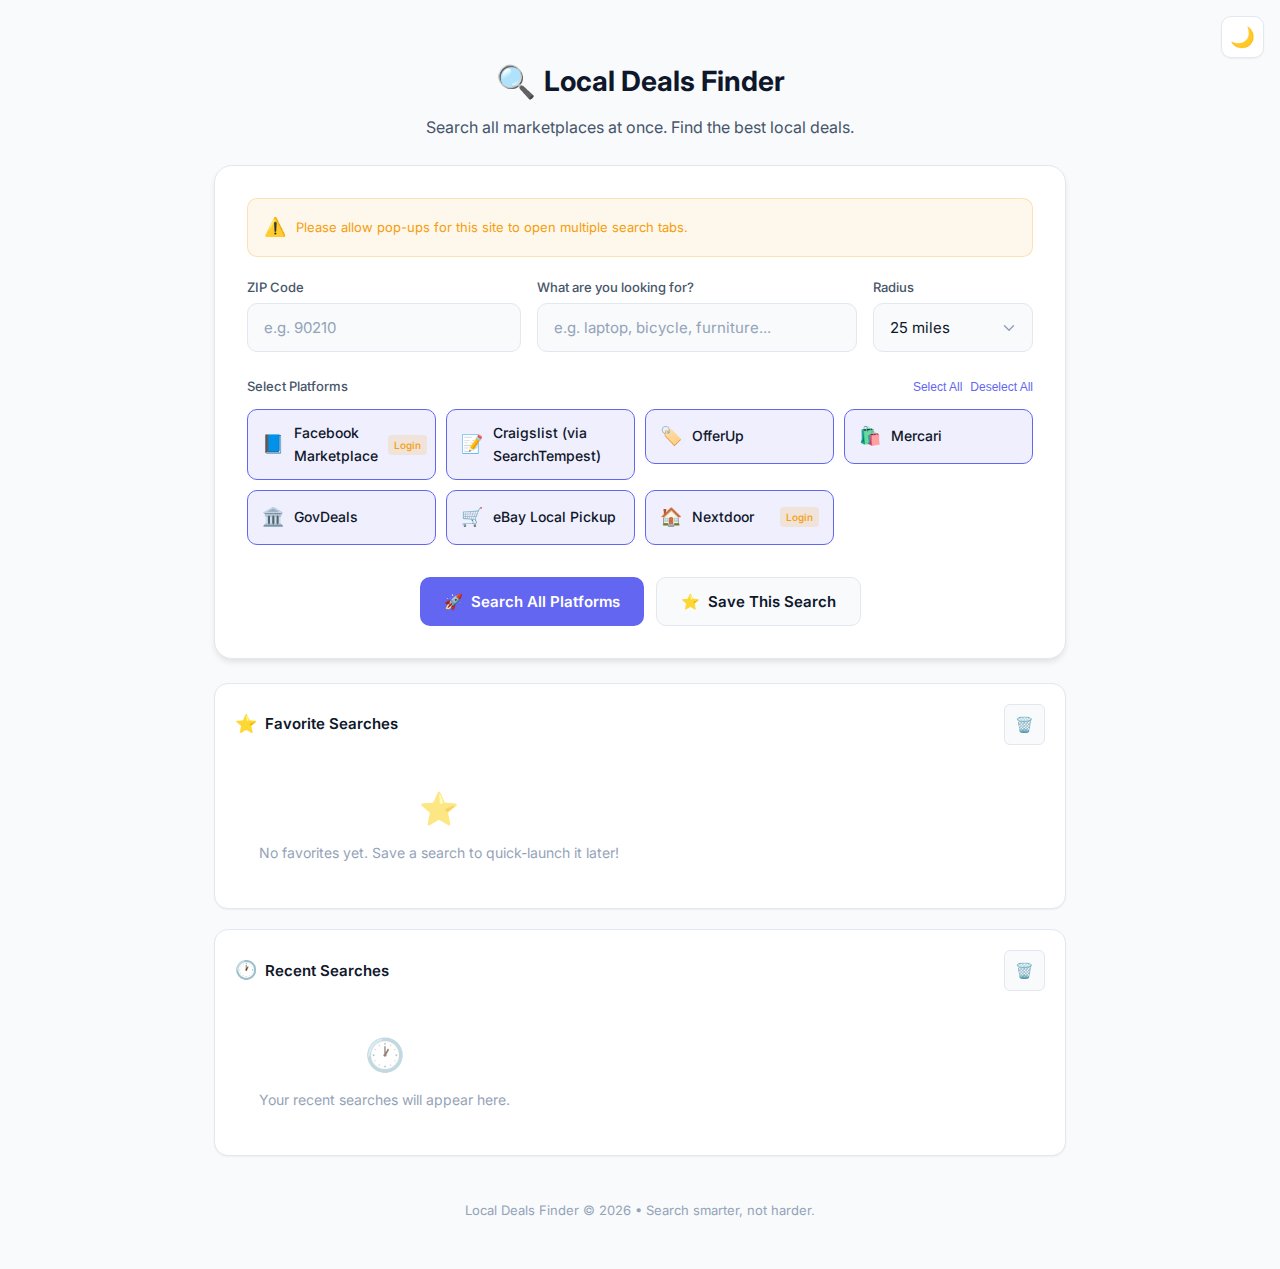
<file: index.html>
<!doctype html>
<html lang="en">
  <head>
    <meta charset="UTF-8" />
    <meta name="viewport" content="width=device-width, initial-scale=1.0" />
    <meta
      name="description"
      content="Search for used local deals across multiple platforms - Facebook Marketplace, Craigslist, OfferUp, and more"
    />
    <title>Local Deals Finder - Search All Marketplaces</title>
    <link rel="stylesheet" href="assets/css/styles.css" />
    <link
      rel="icon"
      href="data:image/svg+xml,<svg xmlns='http://www.w3.org/2000/svg' viewBox='0 0 100 100'><text y='.9em' font-size='90'>🔍</text></svg>"
    />
  </head>
  <body>
    <button class="theme-toggle" id="themeToggle" title="Toggle theme">🌙</button>

    <div class="container">
      <!-- Header -->
      <header class="header">
        <div class="logo">
          <span class="logo-icon">🔍</span>
          <h1>Local Deals Finder</h1>
        </div>
        <p class="tagline">
          Search all marketplaces at once. Find the best local deals.
        </p>
      </header>

      <!-- Main Search Card -->
      <main class="main-card">
        <div class="popup-warning">
          <span class="popup-warning-icon">⚠️</span>
          <span
            >Please allow pop-ups for this site to open multiple search
            tabs.</span
          >
        </div>

        <form class="search-form" id="searchForm">
          <div class="form-row">
            <div class="form-group">
              <label for="zipCode">ZIP Code</label>
              <input
                type="text"
                id="zipCode"
                placeholder="e.g. 90210"
                pattern="[0-9]{5}"
                maxlength="5"
                required
              />
            </div>

            <div class="form-group">
              <label for="searchQuery">What are you looking for?</label>
              <input
                type="text"
                id="searchQuery"
                placeholder="e.g. laptop, bicycle, furniture..."
                required
              />
            </div>

            <div class="form-group">
              <label for="radius">Radius</label>
              <select id="radius">
                <option value="5">5 miles</option>
                <option value="10">10 miles</option>
                <option value="25" selected>25 miles</option>
                <option value="50">50 miles</option>
                <option value="100">100 miles</option>
              </select>
            </div>
          </div>

          <!-- Platform Selection -->
          <div class="platforms-section">
            <h3>
              <span>Select Platforms</span>
              <div class="select-controls">
                <button type="button" id="selectAll">Select All</button>
                <button type="button" id="selectNone">Deselect All</button>
              </div>
            </h3>

            <div class="platforms-grid" id="platformsGrid">
              <!-- Platforms will be rendered by JavaScript -->
            </div>
          </div>

          <!-- Action Buttons -->
          <div class="search-actions">
            <button type="submit" class="btn btn-primary">
              <span>🚀</span>
              <span>Search All Platforms</span>
            </button>
            <button type="button" class="btn btn-secondary" id="saveSearch">
              <span>⭐</span>
              <span>Save This Search</span>
            </button>
          </div>
        </form>
      </main>

      <!-- Favorites Section -->
      <section class="section" id="favoritesSection">
        <div class="section-header">
          <h2 class="section-title">
            <span class="section-title-icon">⭐</span>
            <span>Favorite Searches</span>
          </h2>
          <button
            class="btn btn-secondary btn-icon"
            id="clearFavorites"
            title="Clear all favorites"
          >
            🗑️
          </button>
        </div>
        <div class="saved-items" id="favoritesList">
          <div class="empty-state">
            <div class="empty-state-icon">⭐</div>
            <p>No favorites yet. Save a search to quick-launch it later!</p>
          </div>
        </div>
      </section>

      <!-- Recent Searches Section -->
      <section class="section" id="recentSection">
        <div class="section-header">
          <h2 class="section-title">
            <span class="section-title-icon">🕐</span>
            <span>Recent Searches</span>
          </h2>
          <button
            class="btn btn-secondary btn-icon"
            id="clearRecent"
            title="Clear history"
          >
            🗑️
          </button>
        </div>
        <div class="saved-items" id="recentList">
          <div class="empty-state">
            <div class="empty-state-icon">🕐</div>
            <p>Your recent searches will appear here.</p>
          </div>
        </div>
      </section>

      <!-- Footer -->
      <footer class="footer">
        <p>Local Deals Finder © 2026 • Search smarter, not harder.</p>
      </footer>
    </div>

    <!-- Toast Container -->
    <div class="toast-container" id="toastContainer"></div>

    <script src="assets/js/platforms.js"></script>
    <script src="assets/js/app.js"></script>
  </body>
</html>
</file>
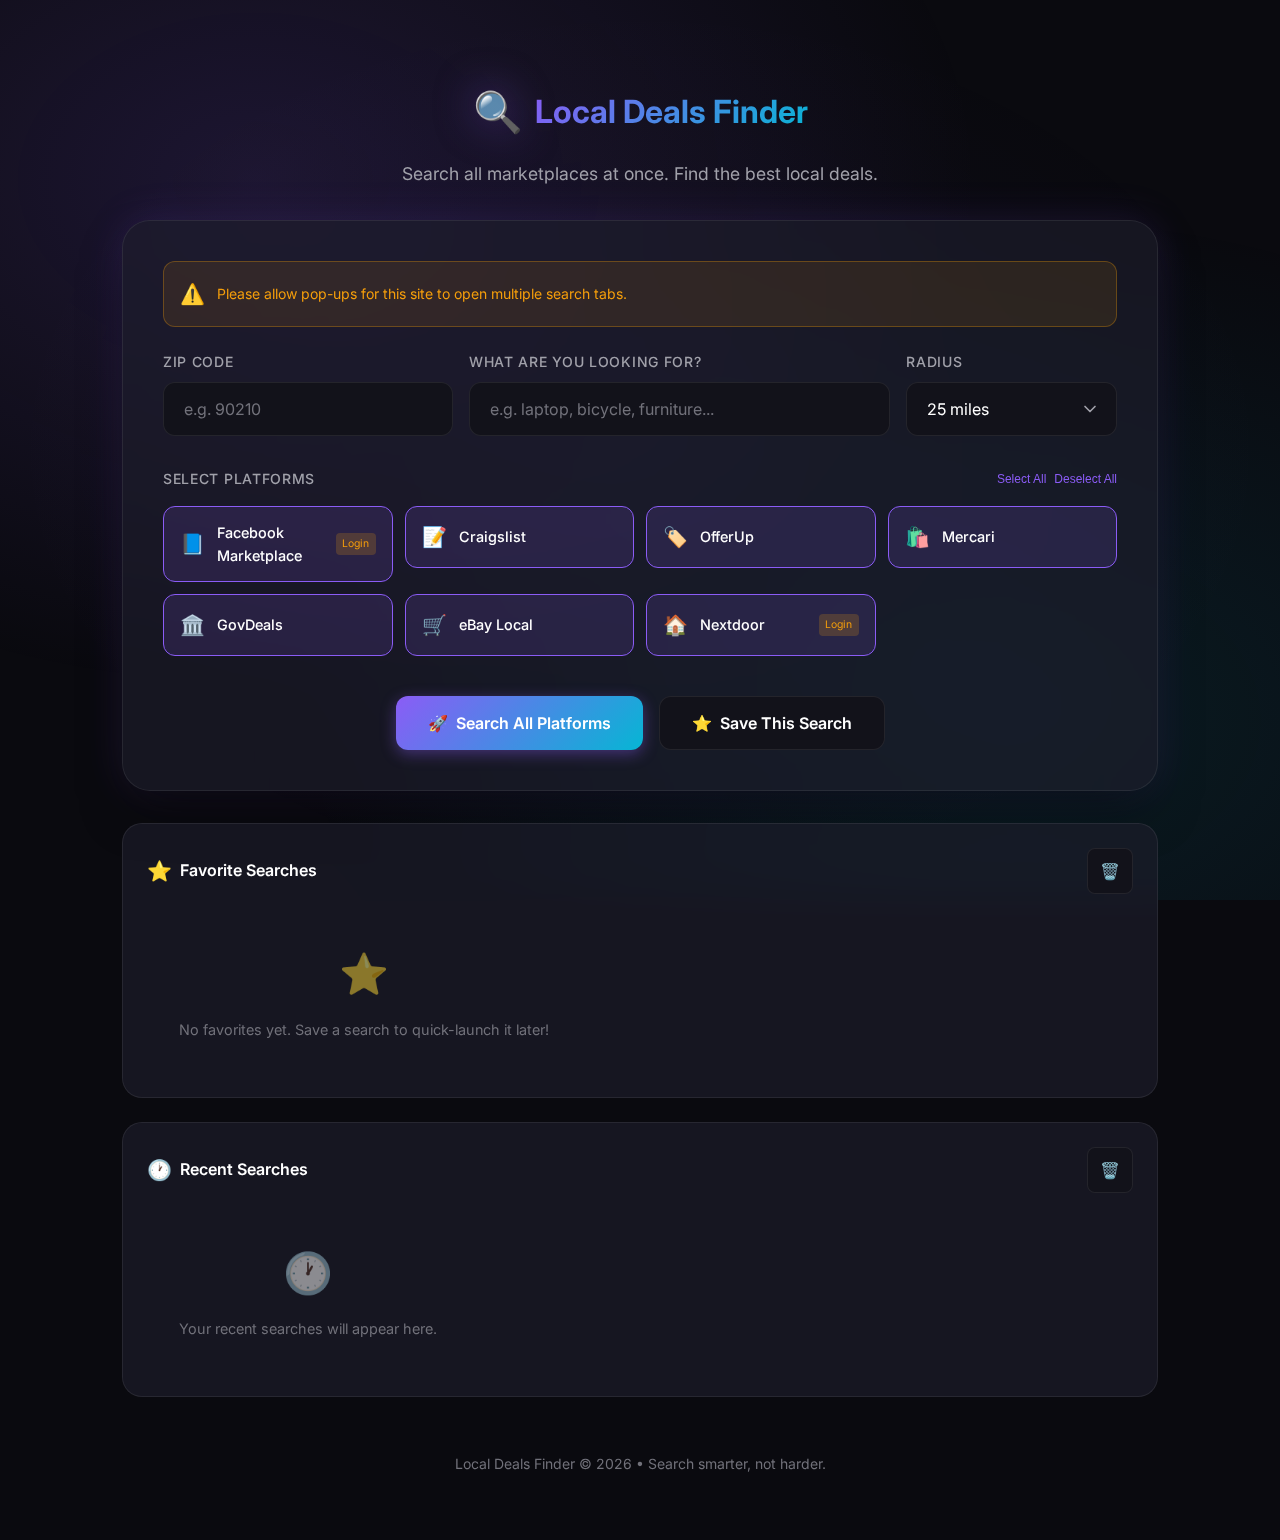
<file: local-deals-finder/index.html>
<!doctype html>
<html lang="en">
  <head>
    <meta charset="UTF-8" />
    <meta name="viewport" content="width=device-width, initial-scale=1.0" />
    <meta
      name="description"
      content="Search for used local deals across multiple platforms - Facebook Marketplace, Craigslist, OfferUp, and more"
    />
    <title>Local Deals Finder - Search All Marketplaces</title>
    <link rel="stylesheet" href="styles.css" />
    <link
      rel="icon"
      href="data:image/svg+xml,<svg xmlns='http://www.w3.org/2000/svg' viewBox='0 0 100 100'><text y='.9em' font-size='90'>🔍</text></svg>"
    />
  </head>
  <body>
    <div class="bg-pattern"></div>

    <div class="container">
      <!-- Header -->
      <header class="header">
        <div class="logo">
          <span class="logo-icon">🔍</span>
          <h1>Local Deals Finder</h1>
        </div>
        <p class="tagline">
          Search all marketplaces at once. Find the best local deals.
        </p>
      </header>

      <!-- Main Search Card -->
      <main class="main-card">
        <div class="popup-warning">
          <span class="popup-warning-icon">⚠️</span>
          <span
            >Please allow pop-ups for this site to open multiple search
            tabs.</span
          >
        </div>

        <form class="search-form" id="searchForm">
          <div class="form-row">
            <div class="form-group">
              <label for="zipCode">ZIP Code</label>
              <input
                type="text"
                id="zipCode"
                placeholder="e.g. 90210"
                pattern="[0-9]{5}"
                maxlength="5"
                required
              />
            </div>

            <div class="form-group">
              <label for="searchQuery">What are you looking for?</label>
              <input
                type="text"
                id="searchQuery"
                placeholder="e.g. laptop, bicycle, furniture..."
                required
              />
            </div>

            <div class="form-group">
              <label for="radius">Radius</label>
              <select id="radius">
                <option value="5">5 miles</option>
                <option value="10">10 miles</option>
                <option value="25" selected>25 miles</option>
                <option value="50">50 miles</option>
                <option value="100">100 miles</option>
              </select>
            </div>
          </div>

          <!-- Platform Selection -->
          <div class="platforms-section">
            <h3>
              <span>Select Platforms</span>
              <div class="select-controls">
                <button type="button" id="selectAll">Select All</button>
                <button type="button" id="selectNone">Deselect All</button>
              </div>
            </h3>

            <div class="platforms-grid" id="platformsGrid">
              <!-- Platforms will be rendered by JavaScript -->
            </div>
          </div>

          <!-- Action Buttons -->
          <div class="search-actions">
            <button type="submit" class="btn btn-primary">
              <span>🚀</span>
              <span>Search All Platforms</span>
            </button>
            <button type="button" class="btn btn-secondary" id="saveSearch">
              <span>⭐</span>
              <span>Save This Search</span>
            </button>
          </div>
        </form>
      </main>

      <!-- Favorites Section -->
      <section class="section" id="favoritesSection">
        <div class="section-header">
          <h2 class="section-title">
            <span class="section-title-icon">⭐</span>
            <span>Favorite Searches</span>
          </h2>
          <button
            class="btn btn-secondary btn-icon"
            id="clearFavorites"
            title="Clear all favorites"
          >
            🗑️
          </button>
        </div>
        <div class="saved-items" id="favoritesList">
          <div class="empty-state">
            <div class="empty-state-icon">⭐</div>
            <p>No favorites yet. Save a search to quick-launch it later!</p>
          </div>
        </div>
      </section>

      <!-- Recent Searches Section -->
      <section class="section" id="recentSection">
        <div class="section-header">
          <h2 class="section-title">
            <span class="section-title-icon">🕐</span>
            <span>Recent Searches</span>
          </h2>
          <button
            class="btn btn-secondary btn-icon"
            id="clearRecent"
            title="Clear history"
          >
            🗑️
          </button>
        </div>
        <div class="saved-items" id="recentList">
          <div class="empty-state">
            <div class="empty-state-icon">🕐</div>
            <p>Your recent searches will appear here.</p>
          </div>
        </div>
      </section>

      <!-- Footer -->
      <footer class="footer">
        <p>Local Deals Finder © 2026 • Search smarter, not harder.</p>
      </footer>
    </div>

    <!-- Toast Container -->
    <div class="toast-container" id="toastContainer"></div>

    <script src="platforms.js"></script>
    <script src="app.js"></script>
  </body>
</html>
</file>
<file: assets/css/styles.css>
/* Local Deals Finder - Clean Light/Dark Theme */

@import url("https://fonts.googleapis.com/css2?family=Inter:wght@300;400;500;600;700&display=swap");

/* Light Mode (default) */
:root {
  --bg-primary: #f8fafc;
  --bg-secondary: #ffffff;
  --bg-card: #ffffff;
  --bg-card-hover: #f1f5f9;
  --border-color: #e2e8f0;
  --border-focus: #6366f1;

  --text-primary: #0f172a;
  --text-secondary: #475569;
  --text-muted: #94a3b8;

  --accent-primary: #6366f1;
  --accent-hover: #4f46e5;

  --success: #22c55e;
  --warning: #f59e0b;
  --danger: #ef4444;

  --shadow-sm: 0 1px 2px rgba(0, 0, 0, 0.05);
  --shadow-md: 0 4px 6px -1px rgba(0, 0, 0, 0.1);
  --shadow-lg: 0 10px 15px -3px rgba(0, 0, 0, 0.1);

  --radius-sm: 6px;
  --radius-md: 10px;
  --radius-lg: 14px;
  --radius-xl: 18px;
}

/* Dark Mode */
[data-theme="dark"] {
  --bg-primary: #0f172a;
  --bg-secondary: #1e293b;
  --bg-card: #1e293b;
  --bg-card-hover: #334155;
  --border-color: #334155;
  --border-focus: #818cf8;

  --text-primary: #f1f5f9;
  --text-secondary: #94a3b8;
  --text-muted: #64748b;

  --accent-primary: #818cf8;
  --accent-hover: #6366f1;

  --shadow-sm: 0 1px 2px rgba(0, 0, 0, 0.3);
  --shadow-md: 0 4px 6px -1px rgba(0, 0, 0, 0.4);
  --shadow-lg: 0 10px 15px -3px rgba(0, 0, 0, 0.5);
}

* {
  margin: 0;
  padding: 0;
  box-sizing: border-box;
}

html {
  scroll-behavior: smooth;
}

body {
  font-family:
    "Inter",
    -apple-system,
    BlinkMacSystemFont,
    sans-serif;
  background: var(--bg-primary);
  color: var(--text-primary);
  min-height: 100vh;
  line-height: 1.6;
  transition:
    background-color 0.3s ease,
    color 0.3s ease;
}

/* Container */
.container {
  max-width: 900px;
  margin: 0 auto;
  padding: 1.5rem;
}

/* Header */
.header {
  text-align: center;
  padding: 2rem 0 1.5rem;
}

.logo {
  display: inline-flex;
  align-items: center;
  gap: 0.5rem;
  margin-bottom: 0.5rem;
}

.logo-icon {
  font-size: 2rem;
}

.logo h1 {
  font-size: 1.75rem;
  font-weight: 700;
  color: var(--text-primary);
}

.tagline {
  color: var(--text-secondary);
  font-size: 1rem;
}

/* Theme Toggle */
.theme-toggle {
  position: fixed;
  top: 1rem;
  right: 1rem;
  background: var(--bg-card);
  border: 1px solid var(--border-color);
  border-radius: var(--radius-md);
  padding: 0.5rem;
  cursor: pointer;
  font-size: 1.25rem;
  z-index: 100;
  transition: all 0.2s ease;
  box-shadow: var(--shadow-sm);
}

.theme-toggle:hover {
  background: var(--bg-card-hover);
}

/* Main Card */
.main-card {
  background: var(--bg-card);
  border: 1px solid var(--border-color);
  border-radius: var(--radius-xl);
  padding: 2rem;
  margin-bottom: 1.5rem;
  box-shadow: var(--shadow-md);
}

/* Search Form */
.search-form {
  display: grid;
  gap: 1.25rem;
}

.form-row {
  display: grid;
  grid-template-columns: 1fr 2fr 1fr;
  gap: 1rem;
}

.form-group {
  display: flex;
  flex-direction: column;
  gap: 0.375rem;
}

.form-group label {
  font-size: 0.8125rem;
  font-weight: 500;
  color: var(--text-secondary);
}

.form-group input,
.form-group select {
  background: var(--bg-primary);
  border: 1px solid var(--border-color);
  border-radius: var(--radius-md);
  padding: 0.875rem 1rem;
  font-size: 0.9375rem;
  color: var(--text-primary);
  font-family: inherit;
  transition:
    border-color 0.2s ease,
    box-shadow 0.2s ease;
}

.form-group input::placeholder {
  color: var(--text-muted);
}

.form-group input:focus,
.form-group select:focus {
  outline: none;
  border-color: var(--border-focus);
  box-shadow: 0 0 0 3px rgba(99, 102, 241, 0.15);
}

.form-group select {
  cursor: pointer;
  appearance: none;
  background-image: url("data:image/svg+xml,%3Csvg xmlns='http://www.w3.org/2000/svg' width='24' height='24' viewBox='0 0 24 24' fill='none' stroke='%2394a3b8' stroke-width='2' stroke-linecap='round' stroke-linejoin='round'%3E%3Cpolyline points='6 9 12 15 18 9'%3E%3C/polyline%3E%3C/svg%3E");
  background-repeat: no-repeat;
  background-position: right 0.875rem center;
  background-size: 1.125rem;
  padding-right: 2.75rem;
}

.form-group select option {
  background: var(--bg-secondary);
  color: var(--text-primary);
}

/* Platform Selection */
.platforms-section {
  margin-top: 0.25rem;
}

.platforms-section h3 {
  font-size: 0.8125rem;
  font-weight: 500;
  color: var(--text-secondary);
  margin-bottom: 0.75rem;
  display: flex;
  align-items: center;
  gap: 0.5rem;
}

.select-controls {
  display: flex;
  gap: 0.5rem;
  margin-left: auto;
}

.select-controls button {
  background: transparent;
  border: none;
  color: var(--accent-primary);
  font-size: 0.75rem;
  cursor: pointer;
  font-weight: 500;
  transition: color 0.2s;
}

.select-controls button:hover {
  color: var(--accent-hover);
}

.platforms-grid {
  display: grid;
  grid-template-columns: repeat(auto-fill, minmax(180px, 1fr));
  gap: 0.625rem;
}

.platform-item {
  position: relative;
}

.platform-item input {
  position: absolute;
  opacity: 0;
  width: 0;
  height: 0;
}

.platform-item label {
  display: flex;
  align-items: center;
  gap: 0.625rem;
  padding: 0.75rem 0.875rem;
  background: var(--bg-primary);
  border: 1px solid var(--border-color);
  border-radius: var(--radius-md);
  cursor: pointer;
  transition: all 0.2s ease;
  user-select: none;
}

.platform-item label:hover {
  background: var(--bg-card-hover);
}

.platform-item input:checked + label {
  background: rgba(99, 102, 241, 0.1);
  border-color: var(--accent-primary);
}

[data-theme="dark"] .platform-item input:checked + label {
  background: rgba(129, 140, 248, 0.15);
}

.platform-icon {
  font-size: 1.125rem;
}

.platform-name {
  font-size: 0.875rem;
  font-weight: 500;
}

.platform-badge {
  font-size: 0.625rem;
  padding: 0.125rem 0.375rem;
  background: rgba(245, 158, 11, 0.15);
  color: var(--warning);
  border-radius: 4px;
  margin-left: auto;
  font-weight: 500;
}

/* Buttons */
.btn {
  display: inline-flex;
  align-items: center;
  justify-content: center;
  gap: 0.5rem;
  padding: 0.875rem 1.5rem;
  font-size: 0.9375rem;
  font-weight: 600;
  font-family: inherit;
  border: none;
  border-radius: var(--radius-md);
  cursor: pointer;
  transition: all 0.2s ease;
  text-decoration: none;
}

.btn-primary {
  background: var(--accent-primary);
  color: white;
}

.btn-primary:hover {
  background: var(--accent-hover);
  transform: translateY(-1px);
  box-shadow: var(--shadow-md);
}

.btn-primary:active {
  transform: translateY(0);
}

.btn-secondary {
  background: var(--bg-primary);
  color: var(--text-primary);
  border: 1px solid var(--border-color);
}

.btn-secondary:hover {
  background: var(--bg-card-hover);
}

.btn-icon {
  padding: 0.625rem;
  border-radius: var(--radius-sm);
}

.search-actions {
  display: flex;
  gap: 0.75rem;
  justify-content: center;
  margin-top: 0.75rem;
}

/* Sections */
.section {
  background: var(--bg-card);
  border: 1px solid var(--border-color);
  border-radius: var(--radius-lg);
  padding: 1.25rem;
  margin-bottom: 1.25rem;
  box-shadow: var(--shadow-sm);
}

.section-header {
  display: flex;
  align-items: center;
  justify-content: space-between;
  margin-bottom: 0.875rem;
}

.section-title {
  font-size: 0.9375rem;
  font-weight: 600;
  display: flex;
  align-items: center;
  gap: 0.5rem;
}

.section-title-icon {
  font-size: 1.125rem;
}

/* Favorites & Recent Searches */
.saved-items {
  display: flex;
  flex-wrap: wrap;
  gap: 0.625rem;
}

.saved-item {
  display: flex;
  align-items: center;
  gap: 0.625rem;
  padding: 0.625rem 0.875rem;
  background: var(--bg-primary);
  border: 1px solid var(--border-color);
  border-radius: var(--radius-md);
  cursor: pointer;
  transition: all 0.2s ease;
}

.saved-item:hover {
  background: var(--bg-card-hover);
}

.saved-item-content {
  display: flex;
  flex-direction: column;
}

.saved-item-query {
  font-weight: 500;
  font-size: 0.875rem;
}

.saved-item-meta {
  font-size: 0.6875rem;
  color: var(--text-muted);
}

.saved-item-delete {
  background: transparent;
  border: none;
  color: var(--text-muted);
  cursor: pointer;
  padding: 0.25rem;
  font-size: 0.9375rem;
  opacity: 0;
  transition: all 0.2s;
}

.saved-item:hover .saved-item-delete {
  opacity: 1;
}

.saved-item-delete:hover {
  color: var(--danger);
}

.empty-state {
  text-align: center;
  padding: 1.5rem;
  color: var(--text-muted);
}

.empty-state-icon {
  font-size: 2rem;
  margin-bottom: 0.5rem;
  opacity: 0.6;
}

.empty-state p {
  font-size: 0.875rem;
}

/* Toast Notifications */
.toast-container {
  position: fixed;
  bottom: 1.5rem;
  right: 1.5rem;
  z-index: 1000;
  display: flex;
  flex-direction: column;
  gap: 0.625rem;
}

.toast {
  display: flex;
  align-items: center;
  gap: 0.625rem;
  padding: 0.875rem 1.25rem;
  background: var(--bg-card);
  border: 1px solid var(--border-color);
  border-radius: var(--radius-md);
  box-shadow: var(--shadow-lg);
  animation: slideIn 0.25s ease;
}

.toast.success {
  border-left: 3px solid var(--success);
}

.toast.error {
  border-left: 3px solid var(--danger);
}

@keyframes slideIn {
  from {
    transform: translateX(100%);
    opacity: 0;
  }
  to {
    transform: translateX(0);
    opacity: 1;
  }
}

/* Pop-up Warning */
.popup-warning {
  display: flex;
  align-items: center;
  gap: 0.625rem;
  padding: 0.875rem 1rem;
  background: rgba(245, 158, 11, 0.08);
  border: 1px solid rgba(245, 158, 11, 0.25);
  border-radius: var(--radius-md);
  margin-bottom: 1.25rem;
  font-size: 0.8125rem;
  color: var(--warning);
}

[data-theme="dark"] .popup-warning {
  background: rgba(245, 158, 11, 0.12);
}

.popup-warning-icon {
  font-size: 1.125rem;
}

/* Popup allowed state */
.popup-warning.popup-allowed {
  background: rgba(34, 197, 94, 0.08);
  border-color: rgba(34, 197, 94, 0.25);
  color: var(--success);
}

[data-theme="dark"] .popup-warning.popup-allowed {
  background: rgba(34, 197, 94, 0.12);
}

/* Popup enable button */
.popup-enable-btn {
  background: var(--warning);
  color: white;
  border: none;
  border-radius: var(--radius-sm);
  padding: 0.375rem 0.75rem;
  font-size: 0.75rem;
  font-weight: 600;
  font-family: inherit;
  cursor: pointer;
  margin-left: 0.5rem;
  transition: all 0.2s ease;
}

.popup-enable-btn:hover {
  background: #d97706;
  transform: translateY(-1px);
}

.popup-enable-btn:active {
  transform: translateY(0);
}

/* Footer */
.footer {
  text-align: center;
  padding: 1.5rem;
  color: var(--text-muted);
  font-size: 0.8125rem;
}

/* Responsive */
@media (max-width: 768px) {
  .container {
    padding: 1rem;
  }

  .header {
    padding: 1.5rem 0 1rem;
  }

  .logo h1 {
    font-size: 1.375rem;
  }

  .main-card {
    padding: 1.25rem;
  }

  .form-row {
    grid-template-columns: 1fr;
  }

  .platforms-grid {
    grid-template-columns: 1fr 1fr;
  }

  .search-actions {
    flex-direction: column;
  }

  .btn {
    width: 100%;
  }

  .toast-container {
    left: 1rem;
    right: 1rem;
    bottom: 1rem;
  }

  .theme-toggle {
    top: 0.75rem;
    right: 0.75rem;
  }
}

@media (max-width: 480px) {
  .platforms-grid {
    grid-template-columns: 1fr;
  }

  .saved-items {
    flex-direction: column;
  }

  .saved-item {
    width: 100%;
  }
}

/* Animations */
@keyframes pulse {
  0%,
  100% {
    opacity: 1;
  }
  50% {
    opacity: 0.7;
  }
}

.loading {
  animation: pulse 1.5s ease-in-out infinite;
}
</file>
<file: local-deals-finder/styles.css>
/* Local Deals Finder - Premium Dark Theme */

@import url("https://fonts.googleapis.com/css2?family=Inter:wght@300;400;500;600;700&display=swap");

:root {
  --bg-primary: #0a0a0f;
  --bg-secondary: #12121a;
  --bg-card: rgba(30, 30, 45, 0.6);
  --bg-card-hover: rgba(40, 40, 60, 0.8);
  --border-color: rgba(255, 255, 255, 0.08);
  --border-glow: rgba(139, 92, 246, 0.3);

  --text-primary: #ffffff;
  --text-secondary: #a1a1aa;
  --text-muted: #71717a;

  --accent-primary: #8b5cf6;
  --accent-secondary: #06b6d4;
  --accent-gradient: linear-gradient(135deg, #8b5cf6 0%, #06b6d4 100%);

  --success: #22c55e;
  --warning: #f59e0b;
  --danger: #ef4444;

  --shadow-lg: 0 25px 50px -12px rgba(0, 0, 0, 0.5);
  --shadow-glow: 0 0 40px rgba(139, 92, 246, 0.15);

  --radius-sm: 8px;
  --radius-md: 12px;
  --radius-lg: 20px;
  --radius-xl: 28px;
}

* {
  margin: 0;
  padding: 0;
  box-sizing: border-box;
}

html {
  scroll-behavior: smooth;
}

body {
  font-family:
    "Inter",
    -apple-system,
    BlinkMacSystemFont,
    sans-serif;
  background: var(--bg-primary);
  color: var(--text-primary);
  min-height: 100vh;
  line-height: 1.6;
  overflow-x: hidden;
}

/* Animated Background */
.bg-pattern {
  position: fixed;
  inset: 0;
  background:
    radial-gradient(
      ellipse at 20% 20%,
      rgba(139, 92, 246, 0.15) 0%,
      transparent 50%
    ),
    radial-gradient(
      ellipse at 80% 80%,
      rgba(6, 182, 212, 0.1) 0%,
      transparent 50%
    ),
    radial-gradient(
      ellipse at 50% 50%,
      rgba(139, 92, 246, 0.05) 0%,
      transparent 70%
    );
  pointer-events: none;
  z-index: -1;
}

/* Container */
.container {
  max-width: 1100px;
  margin: 0 auto;
  padding: 2rem;
}

/* Header */
.header {
  text-align: center;
  padding: 3rem 0 2rem;
}

.logo {
  display: inline-flex;
  align-items: center;
  gap: 0.75rem;
  margin-bottom: 1rem;
}

.logo-icon {
  font-size: 2.5rem;
  filter: drop-shadow(0 0 20px rgba(139, 92, 246, 0.5));
}

.logo h1 {
  font-size: 2rem;
  font-weight: 700;
  background: var(--accent-gradient);
  -webkit-background-clip: text;
  -webkit-text-fill-color: transparent;
  background-clip: text;
}

.tagline {
  color: var(--text-secondary);
  font-size: 1.1rem;
  font-weight: 400;
}

/* Main Card */
.main-card {
  background: var(--bg-card);
  backdrop-filter: blur(20px);
  border: 1px solid var(--border-color);
  border-radius: var(--radius-xl);
  padding: 2.5rem;
  margin-bottom: 2rem;
  box-shadow: var(--shadow-lg), var(--shadow-glow);
}

/* Search Form */
.search-form {
  display: grid;
  gap: 1.5rem;
}

.form-row {
  display: grid;
  grid-template-columns: 1fr 2fr 1fr;
  gap: 1rem;
}

.form-group {
  display: flex;
  flex-direction: column;
  gap: 0.5rem;
}

.form-group label {
  font-size: 0.875rem;
  font-weight: 500;
  color: var(--text-secondary);
  text-transform: uppercase;
  letter-spacing: 0.05em;
}

.form-group input,
.form-group select {
  background: var(--bg-secondary);
  border: 1px solid var(--border-color);
  border-radius: var(--radius-md);
  padding: 1rem 1.25rem;
  font-size: 1rem;
  color: var(--text-primary);
  font-family: inherit;
  transition: all 0.3s ease;
}

.form-group input::placeholder {
  color: var(--text-muted);
}

.form-group input:focus,
.form-group select:focus {
  outline: none;
  border-color: var(--accent-primary);
  box-shadow: 0 0 0 3px rgba(139, 92, 246, 0.2);
}

.form-group select {
  cursor: pointer;
  appearance: none;
  background-image: url("data:image/svg+xml,%3Csvg xmlns='http://www.w3.org/2000/svg' width='24' height='24' viewBox='0 0 24 24' fill='none' stroke='%23a1a1aa' stroke-width='2' stroke-linecap='round' stroke-linejoin='round'%3E%3Cpolyline points='6 9 12 15 18 9'%3E%3C/polyline%3E%3C/svg%3E");
  background-repeat: no-repeat;
  background-position: right 1rem center;
  background-size: 1.25rem;
  padding-right: 3rem;
}

.form-group select option {
  background: var(--bg-secondary);
  color: var(--text-primary);
}

/* Platform Selection */
.platforms-section {
  margin-top: 0.5rem;
}

.platforms-section h3 {
  font-size: 0.875rem;
  font-weight: 500;
  color: var(--text-secondary);
  text-transform: uppercase;
  letter-spacing: 0.05em;
  margin-bottom: 1rem;
  display: flex;
  align-items: center;
  gap: 0.75rem;
}

.select-controls {
  display: flex;
  gap: 0.5rem;
  margin-left: auto;
}

.select-controls button {
  background: transparent;
  border: none;
  color: var(--accent-primary);
  font-size: 0.75rem;
  cursor: pointer;
  font-weight: 500;
  transition: color 0.2s;
}

.select-controls button:hover {
  color: var(--accent-secondary);
}

.platforms-grid {
  display: grid;
  grid-template-columns: repeat(auto-fill, minmax(200px, 1fr));
  gap: 0.75rem;
}

.platform-item {
  position: relative;
}

.platform-item input {
  position: absolute;
  opacity: 0;
  width: 0;
  height: 0;
}

.platform-item label {
  display: flex;
  align-items: center;
  gap: 0.75rem;
  padding: 0.875rem 1rem;
  background: var(--bg-secondary);
  border: 1px solid var(--border-color);
  border-radius: var(--radius-md);
  cursor: pointer;
  transition: all 0.3s ease;
  user-select: none;
}

.platform-item label:hover {
  background: var(--bg-card-hover);
  border-color: var(--border-glow);
}

.platform-item input:checked + label {
  background: rgba(139, 92, 246, 0.15);
  border-color: var(--accent-primary);
}

.platform-icon {
  font-size: 1.25rem;
}

.platform-name {
  font-size: 0.9rem;
  font-weight: 500;
}

.platform-badge {
  font-size: 0.65rem;
  padding: 0.15rem 0.4rem;
  background: rgba(245, 158, 11, 0.2);
  color: var(--warning);
  border-radius: 4px;
  margin-left: auto;
}

/* Buttons */
.btn {
  display: inline-flex;
  align-items: center;
  justify-content: center;
  gap: 0.5rem;
  padding: 1rem 2rem;
  font-size: 1rem;
  font-weight: 600;
  font-family: inherit;
  border: none;
  border-radius: var(--radius-md);
  cursor: pointer;
  transition: all 0.3s ease;
  text-decoration: none;
}

.btn-primary {
  background: var(--accent-gradient);
  color: white;
  box-shadow: 0 4px 15px rgba(139, 92, 246, 0.4);
}

.btn-primary:hover {
  transform: translateY(-2px);
  box-shadow: 0 8px 25px rgba(139, 92, 246, 0.5);
}

.btn-primary:active {
  transform: translateY(0);
}

.btn-secondary {
  background: var(--bg-secondary);
  color: var(--text-primary);
  border: 1px solid var(--border-color);
}

.btn-secondary:hover {
  background: var(--bg-card-hover);
  border-color: var(--border-glow);
}

.btn-icon {
  padding: 0.75rem;
  border-radius: var(--radius-sm);
}

.search-actions {
  display: flex;
  gap: 1rem;
  justify-content: center;
  margin-top: 1rem;
}

/* Sections */
.section {
  background: var(--bg-card);
  backdrop-filter: blur(20px);
  border: 1px solid var(--border-color);
  border-radius: var(--radius-lg);
  padding: 1.5rem;
  margin-bottom: 1.5rem;
}

.section-header {
  display: flex;
  align-items: center;
  justify-content: space-between;
  margin-bottom: 1rem;
}

.section-title {
  font-size: 1rem;
  font-weight: 600;
  display: flex;
  align-items: center;
  gap: 0.5rem;
}

.section-title-icon {
  font-size: 1.25rem;
}

/* Favorites & Recent Searches */
.saved-items {
  display: flex;
  flex-wrap: wrap;
  gap: 0.75rem;
}

.saved-item {
  display: flex;
  align-items: center;
  gap: 0.75rem;
  padding: 0.75rem 1rem;
  background: var(--bg-secondary);
  border: 1px solid var(--border-color);
  border-radius: var(--radius-md);
  cursor: pointer;
  transition: all 0.3s ease;
}

.saved-item:hover {
  background: var(--bg-card-hover);
  border-color: var(--border-glow);
}

.saved-item-content {
  display: flex;
  flex-direction: column;
}

.saved-item-query {
  font-weight: 500;
  font-size: 0.9rem;
}

.saved-item-meta {
  font-size: 0.75rem;
  color: var(--text-muted);
}

.saved-item-delete {
  background: transparent;
  border: none;
  color: var(--text-muted);
  cursor: pointer;
  padding: 0.25rem;
  font-size: 1rem;
  opacity: 0;
  transition: all 0.2s;
}

.saved-item:hover .saved-item-delete {
  opacity: 1;
}

.saved-item-delete:hover {
  color: var(--danger);
}

.empty-state {
  text-align: center;
  padding: 2rem;
  color: var(--text-muted);
}

.empty-state-icon {
  font-size: 2.5rem;
  margin-bottom: 0.75rem;
  opacity: 0.5;
}

.empty-state p {
  font-size: 0.9rem;
}

/* Toast Notifications */
.toast-container {
  position: fixed;
  bottom: 2rem;
  right: 2rem;
  z-index: 1000;
  display: flex;
  flex-direction: column;
  gap: 0.75rem;
}

.toast {
  display: flex;
  align-items: center;
  gap: 0.75rem;
  padding: 1rem 1.5rem;
  background: var(--bg-card);
  backdrop-filter: blur(20px);
  border: 1px solid var(--border-color);
  border-radius: var(--radius-md);
  box-shadow: var(--shadow-lg);
  animation: slideIn 0.3s ease;
}

.toast.success {
  border-color: var(--success);
}

.toast.error {
  border-color: var(--danger);
}

@keyframes slideIn {
  from {
    transform: translateX(100%);
    opacity: 0;
  }
  to {
    transform: translateX(0);
    opacity: 1;
  }
}

/* Pop-up Warning */
.popup-warning {
  display: flex;
  align-items: center;
  gap: 0.75rem;
  padding: 1rem;
  background: rgba(245, 158, 11, 0.1);
  border: 1px solid rgba(245, 158, 11, 0.3);
  border-radius: var(--radius-md);
  margin-bottom: 1.5rem;
  font-size: 0.875rem;
  color: var(--warning);
}

.popup-warning-icon {
  font-size: 1.25rem;
}

/* Footer */
.footer {
  text-align: center;
  padding: 2rem;
  color: var(--text-muted);
  font-size: 0.875rem;
}

/* Responsive */
@media (max-width: 768px) {
  .container {
    padding: 1rem;
  }

  .header {
    padding: 2rem 0 1.5rem;
  }

  .logo h1 {
    font-size: 1.5rem;
  }

  .main-card {
    padding: 1.5rem;
  }

  .form-row {
    grid-template-columns: 1fr;
  }

  .platforms-grid {
    grid-template-columns: 1fr 1fr;
  }

  .search-actions {
    flex-direction: column;
  }

  .btn {
    width: 100%;
  }

  .toast-container {
    left: 1rem;
    right: 1rem;
    bottom: 1rem;
  }
}

@media (max-width: 480px) {
  .platforms-grid {
    grid-template-columns: 1fr;
  }

  .saved-items {
    flex-direction: column;
  }

  .saved-item {
    width: 100%;
  }
}

/* Animations */
@keyframes pulse {
  0%,
  100% {
    opacity: 1;
  }
  50% {
    opacity: 0.7;
  }
}

.loading {
  animation: pulse 1.5s ease-in-out infinite;
}
</file>
